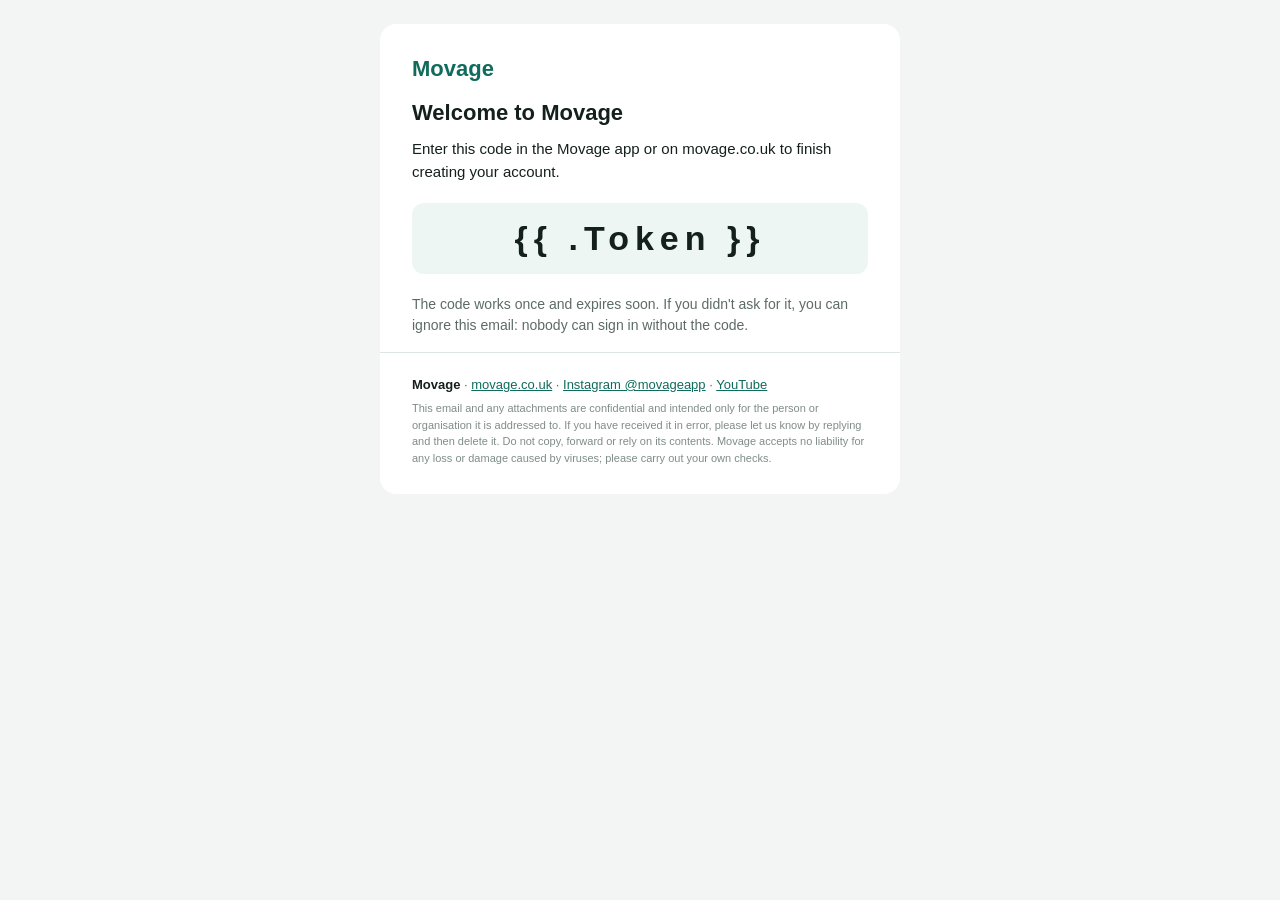
<file: supabase/email-templates/confirm-signup.html>
<!doctype html>
<html lang="en-GB"><head><meta charset="utf-8"><meta name="viewport" content="width=device-width"><title>Welcome to Movage</title></head>
<body style="margin:0;background:#f2f5f4;font-family:Arial,Helvetica,sans-serif;color:#14201c">
  <table role="presentation" width="100%" cellpadding="0" cellspacing="0" style="background:#f2f5f4;padding:24px 12px"><tr><td align="center">
    <table role="presentation" width="100%" cellpadding="0" cellspacing="0" style="max-width:520px;background:#ffffff;border-radius:16px">
      <tr><td style="padding:32px 32px 8px">
        <p style="margin:0 0 18px;font-size:22px;font-weight:bold;color:#0f6b5c">Movage</p>
        <h1 style="margin:0 0 12px;font-size:22px">Welcome to Movage</h1>
        <p style="margin:0 0 20px;font-size:15px;line-height:1.5">Enter this code in the Movage app or on movage.co.uk to finish creating your account.</p>
        <p style="margin:0 0 20px;font-size:34px;font-weight:bold;letter-spacing:6px;background:#eef6f4;border-radius:12px;padding:16px;text-align:center">{{ .Token }}</p>
        <p style="margin:0 0 8px;font-size:14px;line-height:1.5;color:#5d6b66">The code works once and expires soon. If you didn't ask for it, you can ignore this email: nobody can sign in without the code.</p>
      </td></tr>
      <tr><td style="padding:24px 32px 28px;border-top:1px solid #dfe5e2">
        <p style="margin:0 0 8px;font-size:13px;color:#5d6b66"><b style="color:#14201c">Movage</b> &middot; <a href="https://www.movage.co.uk" style="color:#0f6b5c">movage.co.uk</a> &middot; <a href="https://www.instagram.com/movageapp/" style="color:#0f6b5c">Instagram @movageapp</a> &middot; <a href="https://www.youtube.com/@movageapp" style="color:#0f6b5c">YouTube</a></p>
        <p style="margin:0;font-size:11px;line-height:1.5;color:#7f8d88">This email and any attachments are confidential and intended only for the person or organisation it is addressed to. If you have received it in error, please let us know by replying and then delete it. Do not copy, forward or rely on its contents. Movage accepts no liability for any loss or damage caused by viruses; please carry out your own checks.</p>
      </td></tr>
    </table>
  </td></tr></table>
</body></html>
</file>
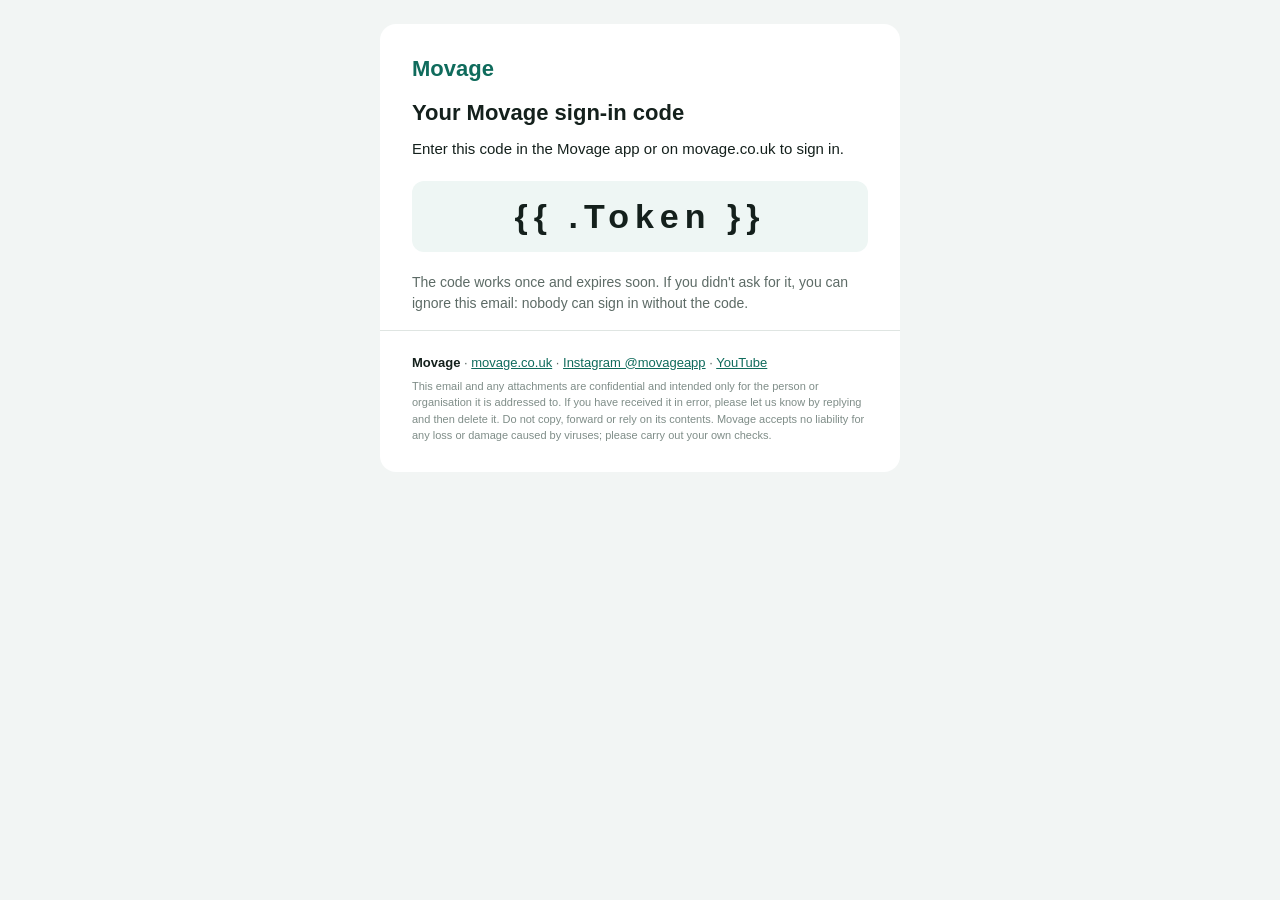
<file: supabase/email-templates/magic-link.html>
<!doctype html>
<html lang="en-GB"><head><meta charset="utf-8"><meta name="viewport" content="width=device-width"><title>Your Movage sign-in code</title></head>
<body style="margin:0;background:#f2f5f4;font-family:Arial,Helvetica,sans-serif;color:#14201c">
  <table role="presentation" width="100%" cellpadding="0" cellspacing="0" style="background:#f2f5f4;padding:24px 12px"><tr><td align="center">
    <table role="presentation" width="100%" cellpadding="0" cellspacing="0" style="max-width:520px;background:#ffffff;border-radius:16px">
      <tr><td style="padding:32px 32px 8px">
        <p style="margin:0 0 18px;font-size:22px;font-weight:bold;color:#0f6b5c">Movage</p>
        <h1 style="margin:0 0 12px;font-size:22px">Your Movage sign-in code</h1>
        <p style="margin:0 0 20px;font-size:15px;line-height:1.5">Enter this code in the Movage app or on movage.co.uk to sign in.</p>
        <p style="margin:0 0 20px;font-size:34px;font-weight:bold;letter-spacing:6px;background:#eef6f4;border-radius:12px;padding:16px;text-align:center">{{ .Token }}</p>
        <p style="margin:0 0 8px;font-size:14px;line-height:1.5;color:#5d6b66">The code works once and expires soon. If you didn't ask for it, you can ignore this email: nobody can sign in without the code.</p>
      </td></tr>
      <tr><td style="padding:24px 32px 28px;border-top:1px solid #dfe5e2">
        <p style="margin:0 0 8px;font-size:13px;color:#5d6b66"><b style="color:#14201c">Movage</b> &middot; <a href="https://www.movage.co.uk" style="color:#0f6b5c">movage.co.uk</a> &middot; <a href="https://www.instagram.com/movageapp/" style="color:#0f6b5c">Instagram @movageapp</a> &middot; <a href="https://www.youtube.com/@movageapp" style="color:#0f6b5c">YouTube</a></p>
        <p style="margin:0;font-size:11px;line-height:1.5;color:#7f8d88">This email and any attachments are confidential and intended only for the person or organisation it is addressed to. If you have received it in error, please let us know by replying and then delete it. Do not copy, forward or rely on its contents. Movage accepts no liability for any loss or damage caused by viruses; please carry out your own checks.</p>
      </td></tr>
    </table>
  </td></tr></table>
</body></html>
</file>
